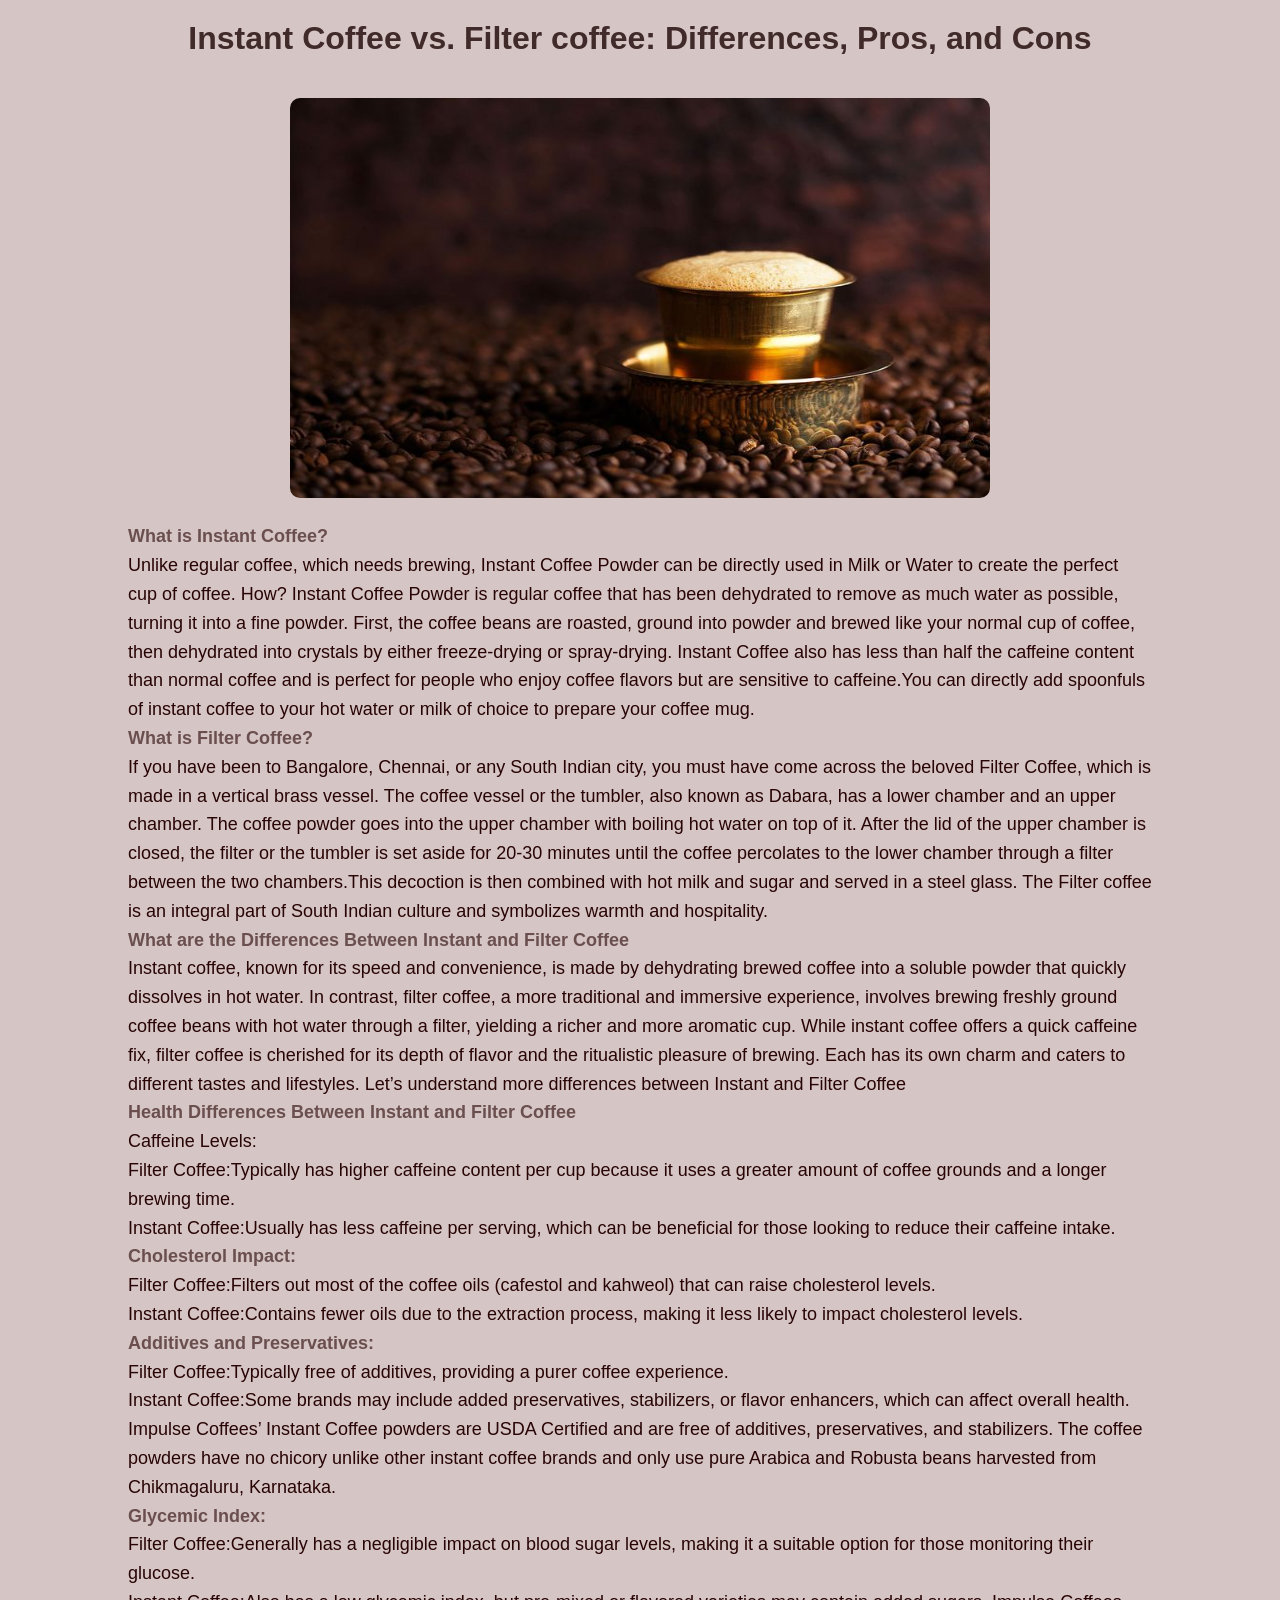
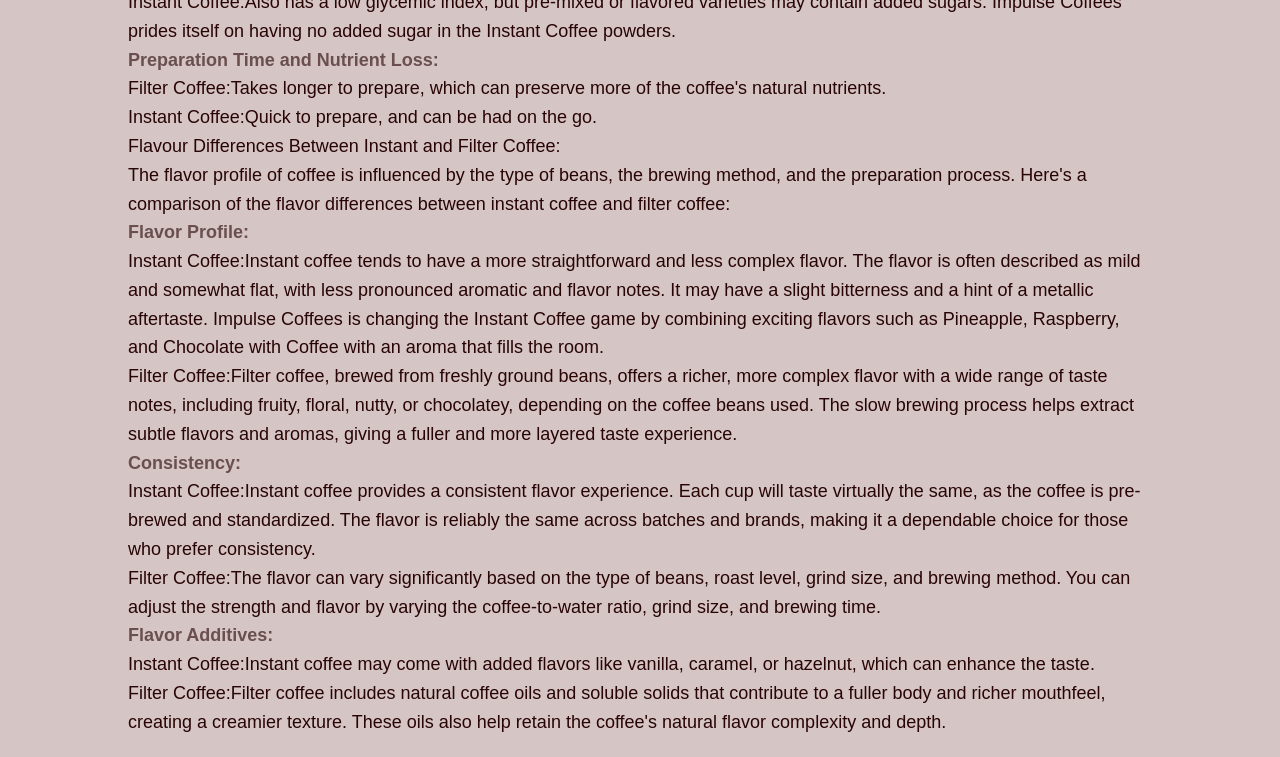
<file: blog.html>
<!DOCTYPE html>
<html lang="en">
<head>
    <meta charset="UTF-8">
    <meta name="viewport" content="width=device-width, initial-scale=1.0">
    <title>BLOG</title>
    <link rel="stylesheet" href="project.css">
</head>
<body>
    <center><h1>Instant Coffee vs. Filter coffee: Differences, Pros, and Cons</h1></center>
    <center><img src="images/blog bg.jpg" alt="Instant Coffee vs. Filter coffee" width="700px" height="400px"></center>
    
    <p><b>What is Instant Coffee?</b><br>
        Unlike regular coffee, which needs brewing, Instant Coffee Powder can be directly used in Milk or Water to create the perfect cup of coffee. How? Instant Coffee Powder is regular coffee that has been dehydrated to remove as much water as possible, turning it into a fine powder. First, the coffee beans are roasted, ground into powder and brewed like your normal cup of coffee, then dehydrated into crystals by either freeze-drying or spray-drying. Instant Coffee also has less than half the caffeine content than normal coffee and is perfect for people who enjoy coffee flavors but are sensitive to caffeine.You can directly add spoonfuls of instant coffee to your hot water or milk of choice to prepare your coffee mug.<br>
        
        <b>What is Filter Coffee?</b><br>
        If you have been to Bangalore, Chennai, or any South Indian city, you must have come across the beloved Filter Coffee, which is made in a vertical brass vessel. The coffee vessel or the tumbler, also known as Dabara, has a lower chamber and an upper chamber. The coffee powder goes into the upper chamber with boiling hot water on top of it. After the lid of the upper chamber is closed, the filter or the tumbler is set aside for 20-30 minutes until the coffee percolates to the lower chamber through a filter between the two chambers.This decoction is then combined with hot milk and sugar and served in a steel glass. The Filter coffee is an integral part of South Indian culture and symbolizes warmth and hospitality.<br>
        
        <b>What are the Differences Between Instant and Filter Coffee</b><br>
        Instant coffee, known for its speed and convenience, is made by dehydrating brewed coffee into a soluble powder that quickly dissolves in hot water. In contrast, filter coffee, a more traditional and immersive experience, involves brewing freshly ground coffee beans with hot water through a filter, yielding a richer and more aromatic cup. While instant coffee offers a quick caffeine fix, filter coffee is cherished for its depth of flavor and the ritualistic pleasure of brewing. Each has its own charm and caters to different tastes and lifestyles. Let’s understand more differences between Instant and Filter Coffee<br>
        
        <b>Health Differences Between Instant and Filter Coffee</b><br>
        Caffeine Levels:<br>
        Filter Coffee:Typically has higher caffeine content per cup because it uses a greater amount of coffee grounds and a longer brewing time.<br>
        Instant Coffee:Usually has less caffeine per serving, which can be beneficial for those looking to reduce their caffeine intake.<br>
        
        <b>Cholesterol Impact:<br></b>
        Filter Coffee:Filters out most of the coffee oils (cafestol and kahweol) that can raise cholesterol levels.<br>
        
        Instant Coffee:Contains fewer oils due to the extraction process, making it less likely to impact cholesterol levels.<br>
        
        <b>Additives and Preservatives:<br></b>
        Filter Coffee:Typically free of additives, providing a purer coffee experience.<br>
        
        Instant Coffee:Some brands may include added preservatives, stabilizers, or flavor enhancers, which can affect overall health. Impulse Coffees’ Instant Coffee powders are USDA Certified and are free of additives, preservatives, and stabilizers. The coffee powders have no chicory unlike other instant coffee brands and only use pure Arabica and Robusta beans harvested from Chikmagaluru, Karnataka.<br>
        
        <b>Glycemic Index:<br></b>
        Filter Coffee:Generally has a negligible impact on blood sugar levels, making it a suitable option for those monitoring their glucose.<br>
        
        Instant Coffee:Also has a low glycemic index, but pre-mixed or flavored varieties may contain added sugars. Impulse Coffees prides itself on having no added sugar in the Instant Coffee powders.<br>
        
        <b>Preparation Time and Nutrient Loss:</b><br>
        Filter Coffee:Takes longer to prepare, which can preserve more of the coffee's natural nutrients.<br>
        
        Instant Coffee:Quick to prepare, and can be had on the go.<br>
        
        Flavour Differences Between Instant and Filter Coffee:<br>
        The flavor profile of coffee is influenced by the type of beans, the brewing method, and the preparation process. Here's a comparison of the flavor differences between instant coffee and filter coffee:<br>
        
        <b>Flavor Profile:</b><br>
        
        Instant Coffee:Instant coffee tends to have a more straightforward and less complex flavor. The flavor is often described as mild and somewhat flat, with less pronounced aromatic and flavor notes. It may have a slight bitterness and a hint of a metallic aftertaste. Impulse Coffees is changing the Instant Coffee game by combining exciting flavors such as Pineapple, Raspberry, and Chocolate with Coffee with an aroma that fills the room.<br>
        
        Filter Coffee:Filter coffee, brewed from freshly ground beans, offers a richer, more complex flavor with a wide range of taste notes, including fruity, floral, nutty, or chocolatey, depending on the coffee beans used. The slow brewing process helps extract subtle flavors and aromas, giving a fuller and more layered taste experience.<br>
        
        <b>Consistency:<br></b>
        
        Instant Coffee:Instant coffee provides a consistent flavor experience. Each cup will taste virtually the same, as the coffee is pre-brewed and standardized. The flavor is reliably the same across batches and brands, making it a dependable choice for those who prefer consistency.<br>
        
        Filter Coffee:The flavor can vary significantly based on the type of beans, roast level, grind size, and brewing method. You can adjust the strength and flavor by varying the coffee-to-water ratio, grind size, and brewing time.<br>
        
        <b>Flavor Additives:</b><br>
        
        Instant Coffee:Instant coffee may come with added flavors like vanilla, caramel, or hazelnut, which can enhance the taste.<br>
        
        Filter Coffee:Filter coffee includes natural coffee oils and soluble solids that contribute to a fuller body and richer mouthfeel, creating a creamier texture. These oils also help retain the coffee's natural flavor complexity and depth.<br></p>

</body>
</html>
</file>
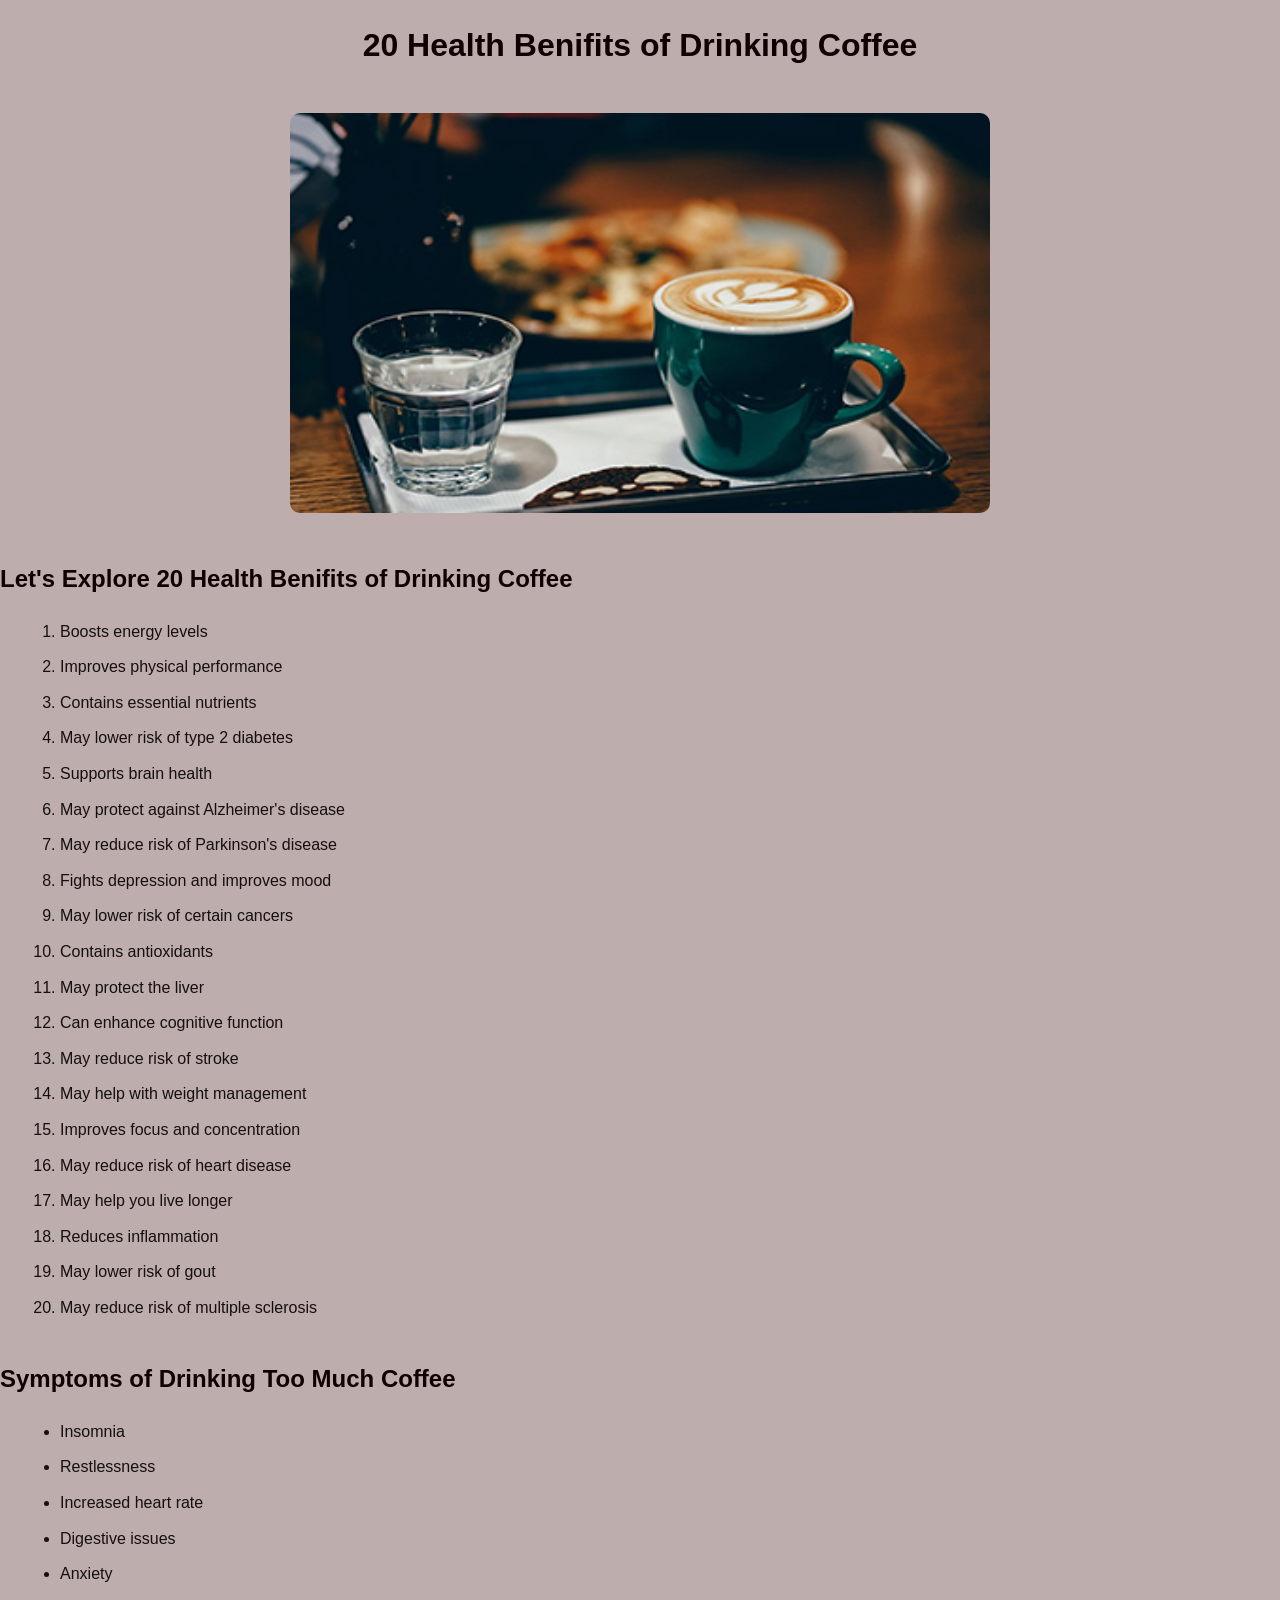
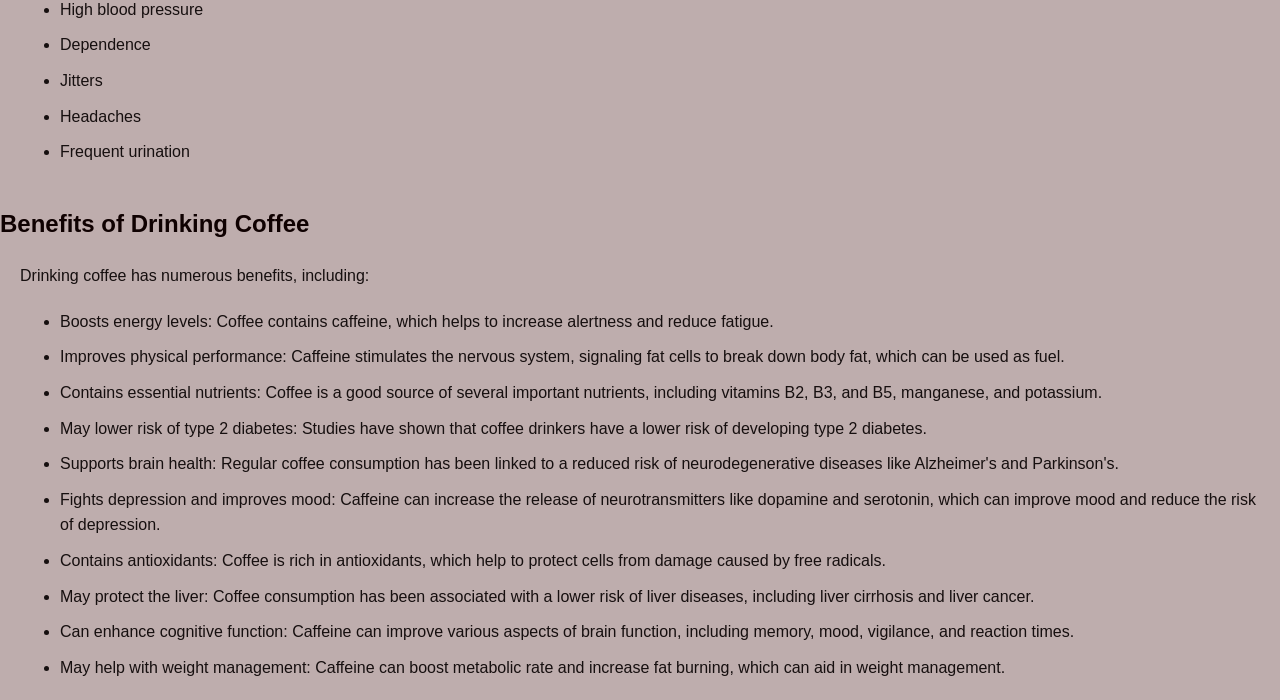
<file: blog2.html>
<!DOCTYPE html>
<html lang="en">
<head>
    <meta charset="UTF-8">
    <meta name="viewport" content="width=device-width, initial-scale=1.0">
    <title>blog-2</title>
    <style>
        body {
            font-family: Arial, sans-serif;
            line-height: 1.6;
            margin: 0;
            padding: 0;
            background-color: #beadad;
            text-align: none;
        }
        h1, h2 {
            color: #0f0101;
        }
        h1 {
            margin-top: 20px;
        }
        h2 {
            margin-top: 40px;
        }
        p, ol, ul {
            margin: 20px;
            color: #160f0f;
            
        }
        ol, ul {
            padding-left: 40px;
        }
        li {
            margin-bottom: 10px;
        }
        img {
            border-radius: 10px;
            margin-top: 20px;
        }
        center {
            margin-top: 20px;
        }
        
        @media (max-width: 768px) {
            img {
                width: 100%;
                height: auto;
            }
        }
    </style>
</head>
<body>
    <center><h1> 20 Health Benifits of Drinking Coffee</h1></center>
    <center><img src="images/blog-1.jpeg" alt="Instant Coffee vs. Filter coffee" width="700px" height="400px"></center>
     <h2>Let's Explore 20 Health Benifits of Drinking Coffee</h2>
        <ol>
            <li>Boosts energy levels</li>
            <li>Improves physical performance</li>
            <li>Contains essential nutrients</li>
            <li>May lower risk of type 2 diabetes</li>
            <li>Supports brain health</li>
            <li>May protect against Alzheimer's disease</li>
            <li>May reduce risk of Parkinson's disease</li>
            <li>Fights depression and improves mood</li>
            <li>May lower risk of certain cancers</li>
            <li>Contains antioxidants</li>
            <li>May protect the liver</li>
            <li>Can enhance cognitive function</li>
            <li>May reduce risk of stroke</li>
            <li>May help with weight management</li>
            <li>Improves focus and concentration</li>
            <li>May reduce risk of heart disease</li>
            <li>May help you live longer</li>
            <li>Reduces inflammation</li>
            <li>May lower risk of gout</li>
            <li>May reduce risk of multiple sclerosis</li>
        </ol>
    <h2>Symptoms of Drinking Too Much Coffee</h2>
    <ul>
        <li>Insomnia</li>
        <li>Restlessness</li>
        <li>Increased heart rate</li>
        <li>Digestive issues</li>
        <li>Anxiety</li>
        <li>High blood pressure</li>
        <li>Dependence</li>
        <li>Jitters</li>
        <li>Headaches</li>
        <li>Frequent urination</li>
    </ul>
    <h2>Benefits of Drinking Coffee</h2>
    <p>Drinking coffee has numerous benefits, including:</p>
    <ul>
        <li>Boosts energy levels: Coffee contains caffeine, which helps to increase alertness and reduce fatigue.</li>
        <li>Improves physical performance: Caffeine stimulates the nervous system, signaling fat cells to break down body fat, which can be used as fuel.</li>
        <li>Contains essential nutrients: Coffee is a good source of several important nutrients, including vitamins B2, B3, and B5, manganese, and potassium.</li>
        <li>May lower risk of type 2 diabetes: Studies have shown that coffee drinkers have a lower risk of developing type 2 diabetes.</li>
        <li>Supports brain health: Regular coffee consumption has been linked to a reduced risk of neurodegenerative diseases like Alzheimer's and Parkinson's.</li>
        <li>Fights depression and improves mood: Caffeine can increase the release of neurotransmitters like dopamine and serotonin, which can improve mood and reduce the risk of depression.</li>
        <li>Contains antioxidants: Coffee is rich in antioxidants, which help to protect cells from damage caused by free radicals.</li>
        <li>May protect the liver: Coffee consumption has been associated with a lower risk of liver diseases, including liver cirrhosis and liver cancer.</li>
        <li>Can enhance cognitive function: Caffeine can improve various aspects of brain function, including memory, mood, vigilance, and reaction times.</li>
        <li>May help with weight management: Caffeine can boost metabolic rate and increase fat burning, which can aid in weight management.</li>
    </ul>
    </p>
    
</body>
</html>
</file>
<file: project.css>
body {
            font-family: Arial, sans-serif;
            background-color: #d5c5c5;
            color: #290404;
            margin: 0;
            padding: 0;
        }

        h1 {
            color: #412a2a;
            margin-top: 20px;
        }

        img {
            border-radius: 10px;
            margin-top: 20px;
        }

        p {
            width: 80%;
            margin: 20px auto;
            line-height: 1.6;
            font-size: 18px;
        }

        b {
            color: #6b4f4f;
        }

        center {
            margin-bottom: 20px;
        }

        @media (max-width: 768px) {
            img {
                width: 100%;
                height: auto;
            }

            p {
                width: 95%;
                font-size: 16px;
           
         }
        }
</file>
